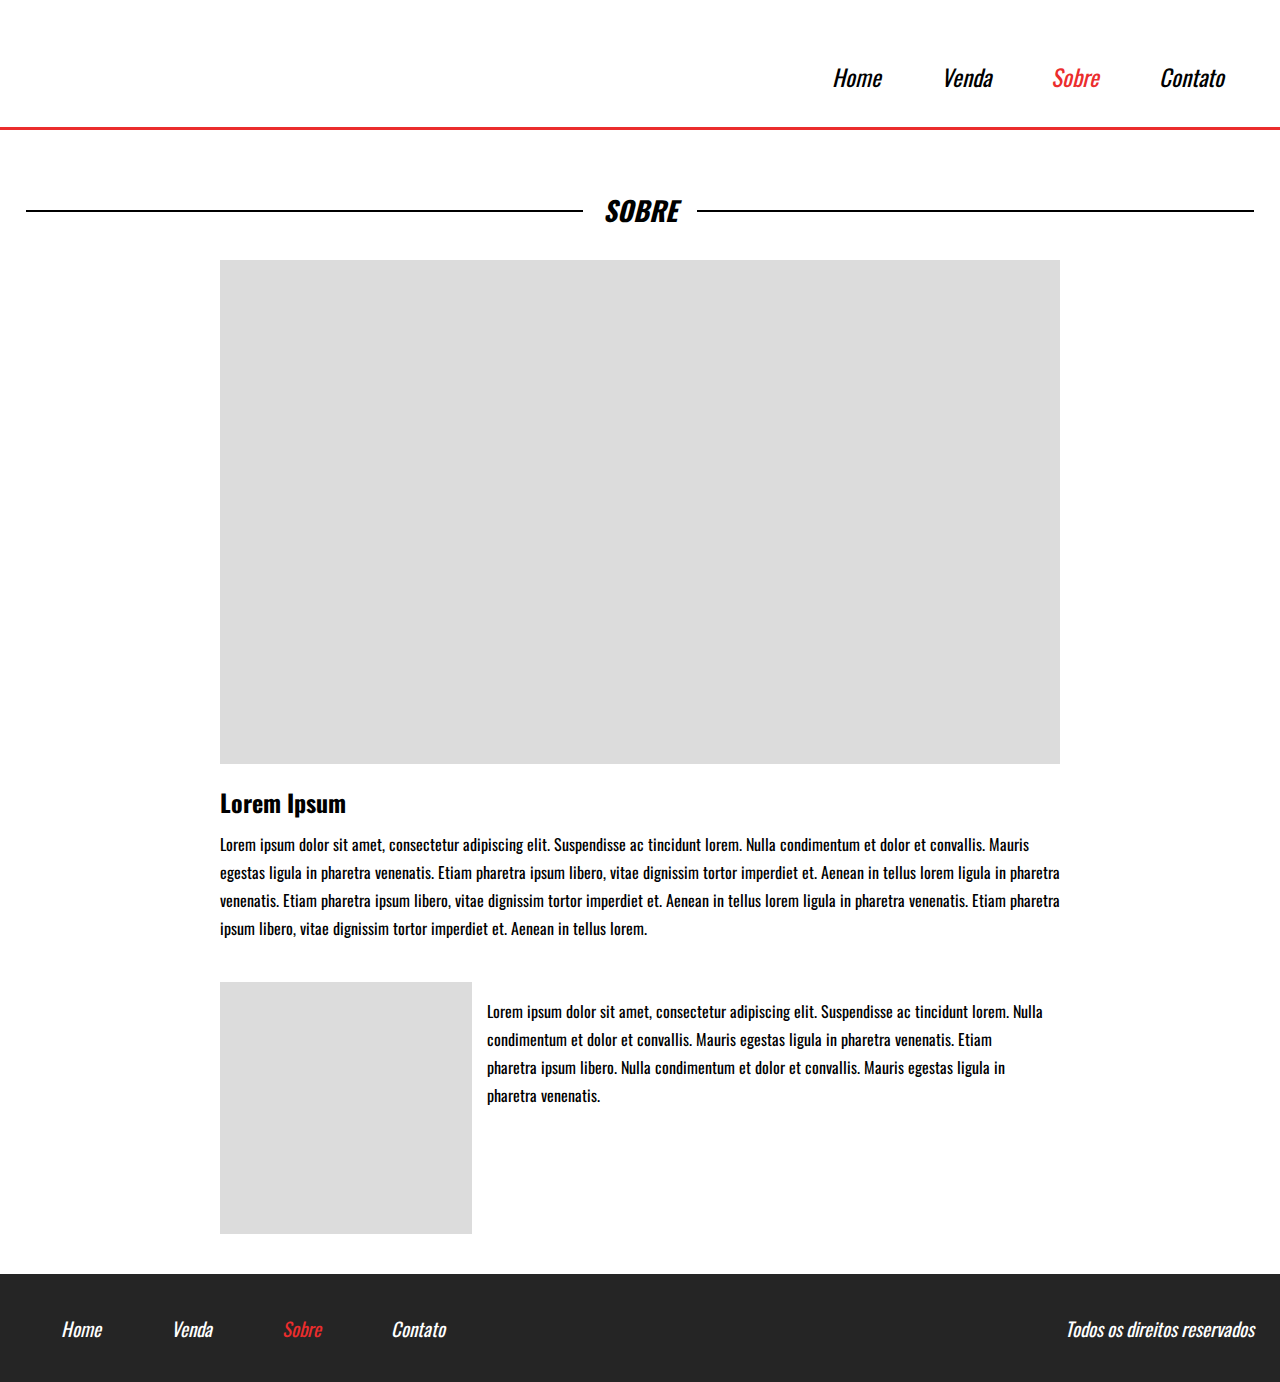
<file: sobre.html>
<!DOCTYPE html>
<html>
<head>
	<title>Projeto 05</title>
	<link href="https://fonts.googleapis.com/css?family=Oswald" rel="stylesheet">
	<link href="css/style.css" rel="stylesheet">
	<meta charset="utf-8" />
	<meta name="viewport" content="width=device-width,initial-scale=1.0,maximum-scale=1.0">
</head>
<body>

<header style="border-bottom: 3px solid #EB2D2D;">

	<div class="container">
	<div class="logo">
	</div><!--logo-->

	<nav class="desktop">
		<ul>
			<li><a href="index.html">Home</a></li>
			<li><a href="venda.html">Venda</a></li>
			<li><a style="color:#EB2D2D;" href="sobre.html">Sobre</a></li>
			<li><a href="">Contato</a></li>
		</ul>
	</nav><!--desktop-->

	<nav class="mobile">
		<ul>
			<li><a style="color:#EB2D2D;" href="index.html">Home</a></li>
			<li><a href="venda.html">Venda</a></li>
			<li><a style="color:#EB2D2D;" href="sobre.html">Sobre</a></li>
			<li><a href="">Contato</a></li>
		</ul>
	</nav><!--mobile-->

	<div class="clear"></div>
	</div><!--container-->
</header>

<section class="sobre">
	<div class="line-titulo">
		<div class="ln1"></div>
		<h2>Sobre</h2>
	</div>

	<div class="container">
		<div class="img-destaque-sobre"></div><!--img-destaque-sobre-->
		<div class="descricao-autor">
			<h2>Lorem Ipsum</h2>
			<p>Lorem ipsum dolor sit amet, consectetur adipiscing elit. Suspendisse ac tincidunt lorem. Nulla condimentum et dolor et convallis. Mauris egestas ligula in pharetra venenatis. Etiam pharetra ipsum libero, vitae dignissim tortor imperdiet et. Aenean in tellus lorem ligula in pharetra venenatis. Etiam pharetra ipsum libero, vitae dignissim tortor imperdiet et. Aenean in tellus lorem ligula in pharetra venenatis. Etiam pharetra ipsum libero, vitae dignissim tortor imperdiet et. Aenean in tellus lorem.</p>
		</div><!--descricao-autor-->
		<div class="descricao-autor2">
			<div class="img-small"></div>
			<p>
				Lorem ipsum dolor sit amet, consectetur adipiscing elit. Suspendisse ac tincidunt lorem. Nulla condimentum et dolor et convallis. Mauris egestas ligula in pharetra venenatis. Etiam pharetra ipsum libero. Nulla condimentum et dolor et convallis. Mauris egestas ligula in pharetra venenatis.
			</p>
			<div class="clear"></div>
		</div><!--descricao-autor2-->
	</div><!--container-->
</section><!--sobre-->

<footer>
	<div class="container">
	<nav>
		<ul>
			<li><a href="index.html">Home</a></li>
			<li><a href="venda.html">Venda</a></li>
			<li><a style="color:#EB2D2D;" href="sobre.html">Sobre</a></li>
			<li><a href="">Contato</a></li>
		</ul>
	</nav>
	<p>Todos os direitos reservados</p>
	<div class="clear"></div>
	</div><!--container-->
</footer>

</body>
</html>
</file>
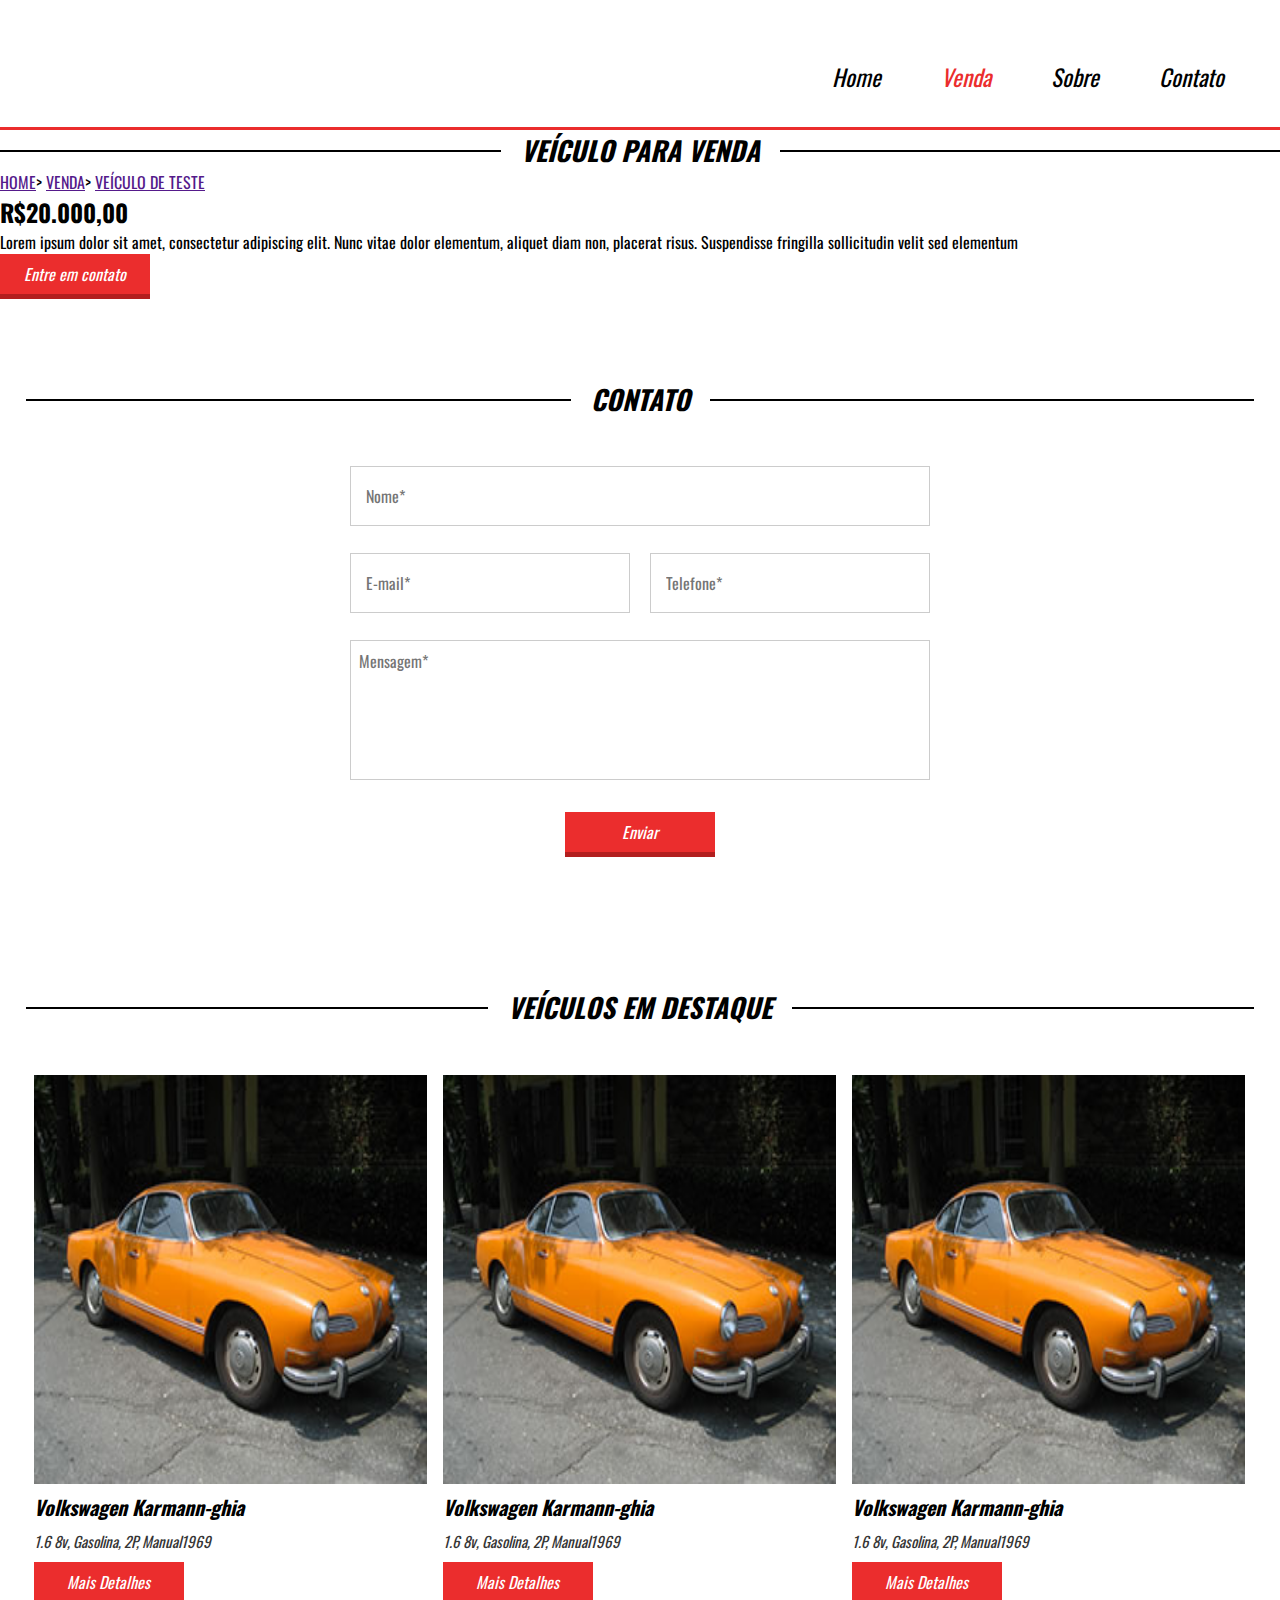
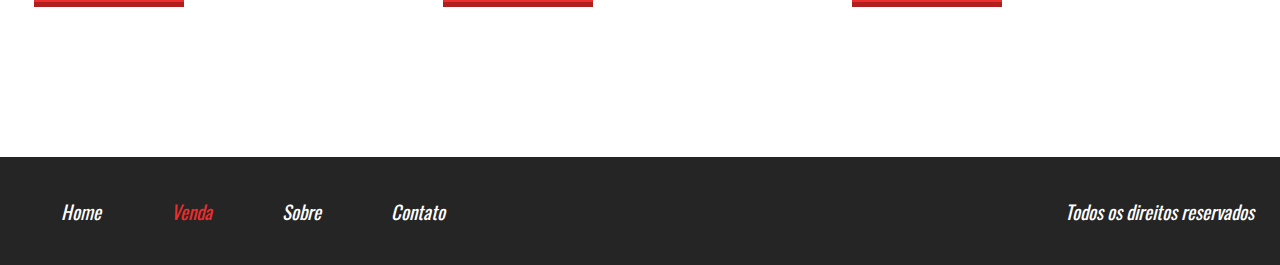
<file: veiculo-teste.html>
<!DOCTYPE html>
<html>
<head>
	<title>Projeto 05</title>
	<link href="https://fonts.googleapis.com/css?family=Oswald" rel="stylesheet">
	<link href="css/style.css" rel="stylesheet">
	<meta charset="utf-8" />
	<meta name="viewport" content="width=device-width,initial-scale=1.0,maximum-scale=1.0">
</head>
<body>

<header style="border-bottom: 3px solid #EB2D2D;">

	<div class="container">
	<div class="logo">
	</div><!--logo-->

	<nav class="desktop">
		<ul>
			<li><a href="index.html">Home</a></li>
			<li><a style="color:#EB2D2D;" href="venda.html">Venda</a></li>
			<li><a href="">Sobre</a></li>
			<li><a href="">Contato</a></li>
		</ul>
	</nav><!--desktop-->

	<nav class="mobile">
		<ul>
			<li><a href="index.html">Home</a></li>
			<li><a style="color:#EB2D2D;" href="venda.html">Venda</a></li>
			<li><a href="">Sobre</a></li>
			<li><a href="">Contato</a></li>
		</ul>
	</nav><!--mobile-->

	<div class="clear"></div>
	</div><!--container-->
</header>



<section class="venda-single">

  
	<div class="line-titulo">
		<div class="ln1"></div>
		<h2>Veículo para Venda</h2>
	</div>
	

	<div class="container">

	<div class="info-veiculo">
		<div class="info-bread"><a href="">HOME</a><span>></span>
		<a href="">VENDA</a><span>></span>
		<a href="">VEÍCULO DE TESTE</a></div>
		<div style="background-image:url('imagens/carro1.jpg');" class="foto-destaque"></div>
		<div class="nav-galeria-parent">
		<div class="arrow-left-nav"></div>
		<div class="arrow-right-nav"></div>
		<div class="nav-galeria">
			<div class="nav-galeria-wraper">
				<div style="background-color:rgb(210,210,210);" class="mini-img-wraper"><div style="background-image:url('imagens/carro1.jpg');" class="mini-img"></div></div>
				<div class="mini-img-wraper"><div style="background-image:url('imagens/carro1.jpg');" class="mini-img"></div></div>
				<div class="mini-img-wraper"><div style="background-image:url('imagens/carro1.jpg');" class="mini-img"></div></div>
				<div class="mini-img-wraper"><div style="background-image:url('imagens/carro1.jpg');" class="mini-img"></div></div>
				<div class="mini-img-wraper"><div style="background-image:url('imagens/carro1.jpg');" class="mini-img"></div></div>
				<div class="mini-img-wraper"><div style="background-image:url('imagens/carro1.jpg');" class="mini-img"></div></div>
			</div><!--nav-galeria-wraper-->

		</div><!--nav-galeria-->
		</div><!--nav-galeria-parent-->
	</div><!--info-->

	<div class="descricao-veiculo">
		<h2>R$20.000,00</h2>
		<p>Lorem ipsum dolor sit amet, consectetur adipiscing elit. Nunc vitae dolor elementum, aliquet diam non, placerat risus. Suspendisse fringilla sollicitudin velit sed elementum</p>
		<a class="btn1" href="">Entre em contato</a>
	</div><!--descricao-veiculo-->
	<div class="clear"></div>
</div><!--container-->

</section><!--venda-single-->




<section class="contato">
	<div class="line-titulo">
		<div class="ln1"></div>
		<h2>Contato</h2>
	</div><!--line-titulo-->

	<form>
		<div class="input-wraper w100">
			<input placeholder="Nome*" type="text" required />
		</div><!--input-wraper-->

		<div class="input-wraper w50">
			<input placeholder="E-mail*" type="text" required />
		</div><!--input-wraper-->

		<div class="input-wraper w50">
			<input placeholder="Telefone*" type="text" required />
		</div><!--input-wraper-->

		<div class="input-wraper w100">
			<textarea placeholder="Mensagem*" required></textarea>
		</div><!--input-wraper-->

		<div class="input-wraper w100">
			<input class="btn1" type="submit" value="Enviar" />
		</div><!--input-wraper-->

		<div class="clear"></div><!--clear-->

	</form>

</section><!--contato-->


<section class="veiculos-destaque">
	<div class="line-titulo">
		<div class="ln1"></div>
		<h2>Veículos em destaque</h2>
	</div><!--line-titulo-->
	<div class="container">
	<div class="vitrine-destaque">
		<div style="background-image:url('imagens/carro1.jpg');" class="carro-img"></div><!--carro-img-->
		<div class="info-carro">
			<h2>Volkswagen Karmann-ghia</h2>
			<p>1.6 8v, Gasolina, 2P, Manual1969</p>
			<a class="btn1" href="">Mais Detalhes</a>
		</div><!--info-carro-->
	</div><!--vitrine-destaque-->

	<div class="vitrine-destaque">
		<div style="background-image:url('imagens/carro1.jpg');" class="carro-img"></div><!--carro-img-->
		<div class="info-carro">
			<h2>Volkswagen Karmann-ghia</h2>
			<p>1.6 8v, Gasolina, 2P, Manual1969</p>
			<a class="btn1" href="">Mais Detalhes</a>
		</div><!--info-carro-->
	</div><!--vitrine-destaque-->

	<div class="vitrine-destaque">
		<div style="background-image:url('imagens/carro1.jpg');" class="carro-img"></div><!--carro-img-->
		<div class="info-carro">
			<h2>Volkswagen Karmann-ghia</h2>
			<p>1.6 8v, Gasolina, 2P, Manual1969</p>
			<a class="btn1" href="">Mais Detalhes</a>
		</div><!--info-carro-->
	</div><!--vitrine-destaque-->
	<div class="clear"></div>
	</div><!--container-->
</section><!--veiculos-destaque-->

<footer>
	<div class="container">
	<nav>
		<ul>
			<li><a href="index.html">Home</a></li>
			<li><a style="color:#EB2D2D;"  href="venda.html">Venda</a></li>
			<li><a href="">Sobre</a></li>
			<li><a href="">Contato</a></li>
		</ul>
	</nav>
	<p>Todos os direitos reservados</p>
	<div class="clear"></div>
	</div><!--container-->
</footer>

</body>
</html>
</file>
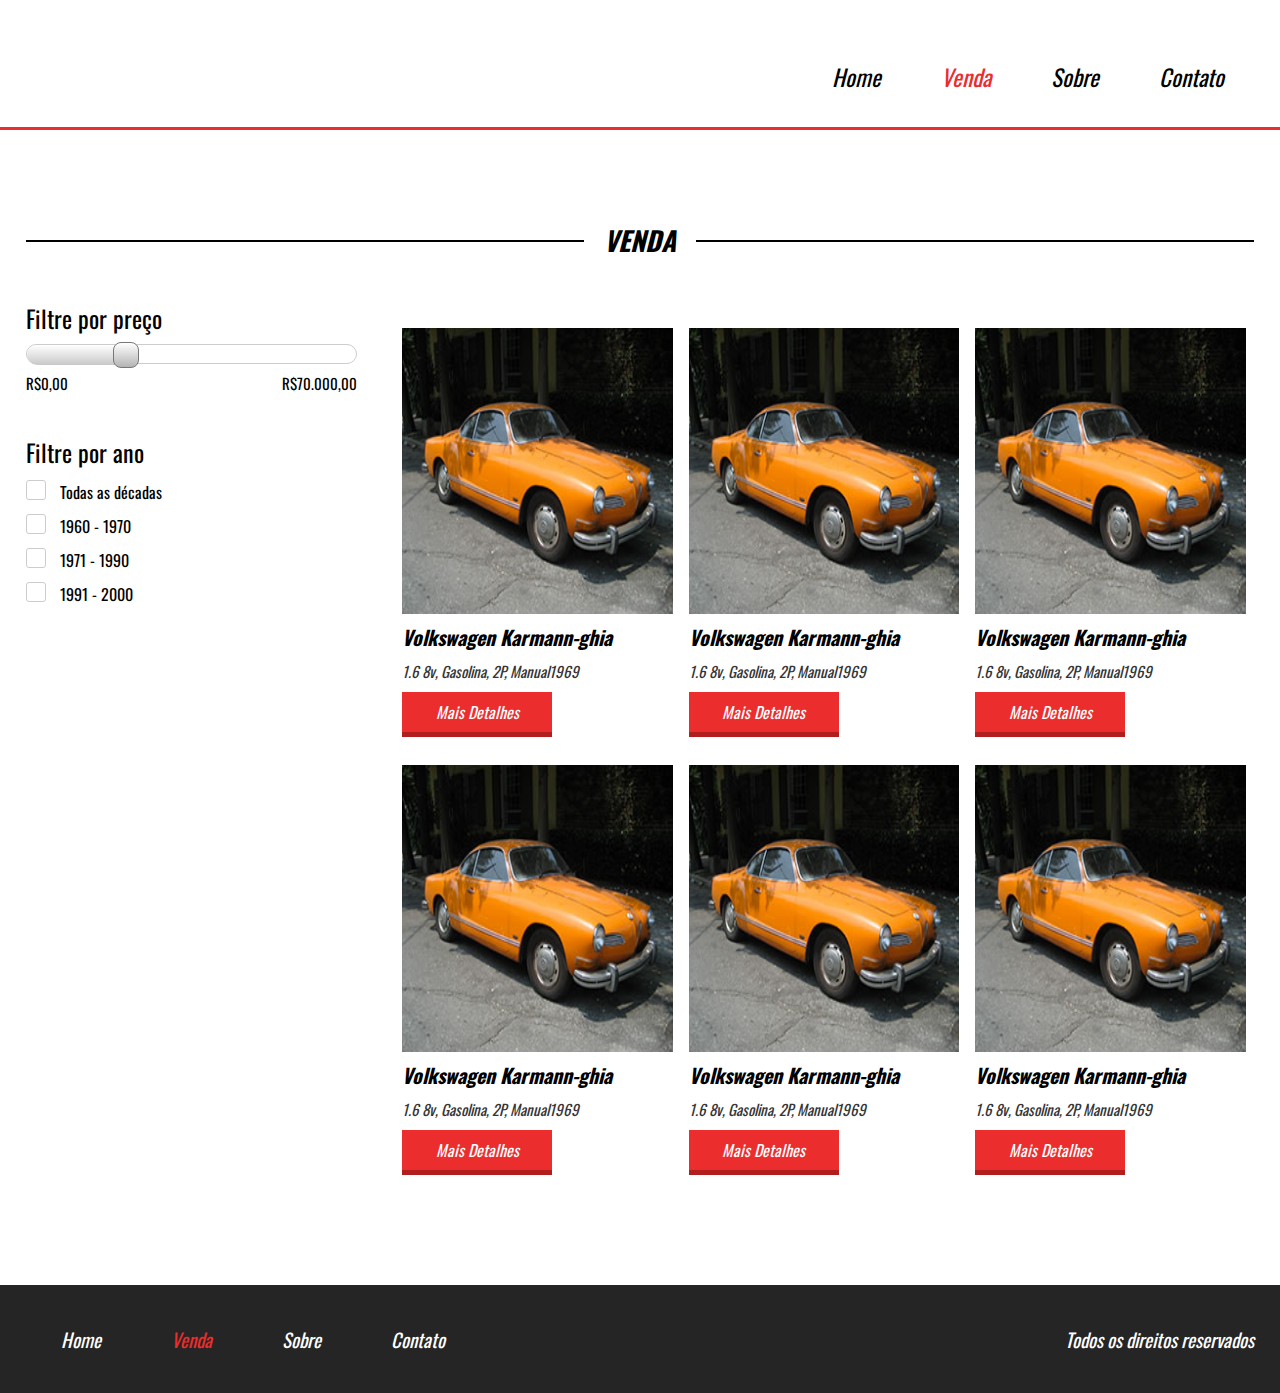
<file: venda.html>
<!DOCTYPE html>
<html>
<head>
	<title>Projeto 05</title>
	<link href="https://fonts.googleapis.com/css?family=Oswald" rel="stylesheet">
	<link href="css/style.css" rel="stylesheet">
	<meta charset="utf-8" />
	<meta name="viewport" content="width=device-width,initial-scale=1.0,maximum-scale=1.0">
</head>
<body>

<header style="border-bottom: 3px solid #EB2D2D;">

	<div class="container">
	<div class="logo">
	</div><!--logo-->

	<nav class="desktop">
		<ul>
			<li><a href="index.html">Home</a></li>
			<li><a style="color:#EB2D2D;" href="venda.html">Venda</a></li>
			<li><a href="sobre.html">Sobre</a></li>
			<li><a href="">Contato</a></li>
		</ul>
	</nav><!--desktop-->

	<nav class="mobile">
		<ul>
			<li><a href="index.html">Home</a></li>
			<li><a style="color:#EB2D2D;" href="venda.html">Venda</a></li>
			<li><a href="sobre.html">Sobre</a></li>
			<li><a href="">Contato</a></li>
		</ul>
	</nav><!--mobile-->

	<div class="clear"></div>
	</div><!--container-->
</header>


<section class="venda">
	<div class="line-titulo">
			<div class="ln1"></div>
			<h2>Venda</h2>
	</div><!--line-titulo-->

	<div class="content-venda">
		<div class="container">
		<div class="sidebar">
				<div class="search1">
					<h2>Filtre por preço</h2>
					<div class="barra-preco">
						<div class="barra-preco-fill"></div><!--barra-preco-fill-->
						<div class="pointer-barra"></div>
					</div><!--barra-preco-->
					<div class="valor-pesquisa">
						<p>R$0,00</p>
						<p>R$70.000,00</p>
						<div class="clear"></div>
					</div><!--valor-pesquisa-->
				</div><!--search1-->

				<div class="search2">
					<h2>Filtre por ano</h2>
					<form>
					<div class="form-venda-wraper">
						<input type="checkbox" id="item1" />
						<label for="item1">
							<div class="circle"></div>
						</label><!--item-->
						<span>Todas as décadas</span>
					</div><!--form-venda-wraper-->


					<div class="form-venda-wraper">
						<input type="checkbox" id="item2" />
						<label for="item2">
							<div class="circle"></div>
						</label>
						<span>1960 - 1970</span>
					</div><!--form-venda-wraper-->


					<div class="form-venda-wraper">
						<input type="checkbox" id="item3" />
						<label for="item3">
							<div class="circle"></div>
						</label>
						<span>1971 - 1990</span>
					</div><!--form-venda-wraper-->

					<div class="form-venda-wraper">
						<input type="checkbox" id="item4" />
						<label for="item4">
							<div class="circle"></div>
						</label>
						<span>1991 - 2000</span>
					</div><!--form-venda-wraper-->
					</form>
				</div><!--search2-->
		</div><!--sidebar-->

		<div class="vitrine-venda">


		<div class="vitrine-destaque">
		<div style="background-image:url('imagens/carro1.jpg');" class="carro-img"></div><!--carro-img-->
		<div class="info-carro">
			<h2>Volkswagen Karmann-ghia</h2>
			<p>1.6 8v, Gasolina, 2P, Manual1969</p>
			<a class="btn1" href="">Mais Detalhes</a>
		</div><!--info-carro-->
	</div><!--vitrine-destaque-->

	<div class="vitrine-destaque">
		<div style="background-image:url('imagens/carro1.jpg');" class="carro-img"></div><!--carro-img-->
		<div class="info-carro">
			<h2>Volkswagen Karmann-ghia</h2>
			<p>1.6 8v, Gasolina, 2P, Manual1969</p>
			<a class="btn1" href="">Mais Detalhes</a>
		</div><!--info-carro-->
	</div><!--vitrine-destaque-->

	<div class="vitrine-destaque">
		<div style="background-image:url('imagens/carro1.jpg');" class="carro-img"></div><!--carro-img-->
		<div class="info-carro">
			<h2>Volkswagen Karmann-ghia</h2>
			<p>1.6 8v, Gasolina, 2P, Manual1969</p>
			<a class="btn1" href="">Mais Detalhes</a>
		</div><!--info-carro-->
	</div><!--vitrine-destaque-->



		<div class="vitrine-destaque">
		<div style="background-image:url('imagens/carro1.jpg');" class="carro-img"></div><!--carro-img-->
		<div class="info-carro">
			<h2>Volkswagen Karmann-ghia</h2>
			<p>1.6 8v, Gasolina, 2P, Manual1969</p>
			<a class="btn1" href="">Mais Detalhes</a>
		</div><!--info-carro-->
	</div><!--vitrine-destaque-->

	<div class="vitrine-destaque">
		<div style="background-image:url('imagens/carro1.jpg');" class="carro-img"></div><!--carro-img-->
		<div class="info-carro">
			<h2>Volkswagen Karmann-ghia</h2>
			<p>1.6 8v, Gasolina, 2P, Manual1969</p>
			<a class="btn1" href="">Mais Detalhes</a>
		</div><!--info-carro-->
	</div><!--vitrine-destaque-->

	<div class="vitrine-destaque">
		<div style="background-image:url('imagens/carro1.jpg');" class="carro-img"></div><!--carro-img-->
		<div class="info-carro">
			<h2>Volkswagen Karmann-ghia</h2>
			<p>1.6 8v, Gasolina, 2P, Manual1969</p>
			<a class="btn1" href="">Mais Detalhes</a>
		</div><!--info-carro-->
	</div><!--vitrine-destaque-->

		</div><!--vitrine-venda-->

		<div class="clear"></div>
		</div><!--container-->
	</div><!--content-venda-->

</section><!--venda-->


<footer>
	<div class="container">
	<nav>
		<ul>
			<li><a href="index.html">Home</a></li>
			<li><a style="color:#EB2D2D;" href="venda.html">Venda</a></li>
			<li><a href="sobre.html">Sobre</a></li>
			<li><a href="">Contato</a></li>
		</ul>
	</nav>
	<p>Todos os direitos reservados</p>
	<div class="clear"></div>
	</div><!--container-->
</footer>

</body>
</html>
</file>
<file: css/style.css>
*{
	margin: 0;
	padding: 0;
	box-sizing: border-box;
	font-family:'Oswald', sans-serif;
}

html,body{
	height: 100%;
}

.container{
	width: 100%;
	max-width: 1400px;
	margin:0 auto;
}

.clear{
	clear: both;
}

header{
	padding:20px 2% 35px 2%;
	height: 130px;
}

header div.logo{
	float: left;
}

header nav.desktop{
	float: right;
	position: relative;
	top:40px;
}

nav.mobile{
	margin-top:40px;
	float: right;
	width: 32px;
	height: 32px;
	background-size: 100% 100%;
	cursor: pointer;
	background-image: url('../imagens/icon_menu.png');
	display: none;
}

nav.mobile ul{
	display: none;
	width: 100%;
	left: 0;
	top: 95px;
	border-bottom:4px solid #EB2D2D;
	z-index: 999;
	position: absolute;
	text-align: center;
	background-color: white;
}

nav.mobile li{
	font-size: 23px;
	padding:20px 0px;
	font-style: italic;
}

nav.mobile li a{
	color: black;
	text-decoration: none;
}

header nav.desktop ul{
	list-style-type: none;
}

header nav.desktop ul li{
	float: left;
	font-size: 23px;
	padding:0 30px;
	font-style: italic;
}

header nav.desktop a{
    color: black;
    text-decoration: none;
}

section.banner{
	overflow:hidden;
	width: 100%;
	height: 650px;
	background-color: black;
	background-image: url('../imagens/bg.jpg');
	background-size: contain;
	background-position: right bottom;
	background-repeat: no-repeat;
}

.text-banner{
	padding:70px;
}

.text-banner-single{
	width: 314px;
	font-style: italic;
	margin-top:30px;
	height: 70px;
	line-height: 70px;
	padding-left: 50px;
	text-transform: uppercase;
	color: white;
	font-size: 23px;
	background-image: url('../imagens/box-text.png');
	background-size: 100% 100%;
	background-repeat: no-repeat;
}

.text-banner .text-banner-single:nth-of-type(2){
	width: 200px;
	height: 70px;
	line-height: 70px;
	position: relative;
	left: -10px;
}

.text-banner .text-banner-single:nth-of-type(3){
	width: 170px;
	height: 70px;
	line-height: 70px;
	position: relative;
	left: -20px;
}

.text-banner .text-banner-single:nth-of-type(4){
	width: 320px;
	font-size: 21px;
	color: black;
	position: relative;
	left: -30px;
	line-height: 70px;
	background-image: url('../imagens/box-white-text.png');
}

section.veiculos-destaque{
	padding:90px 2%;
}

section.veiculos-destaque .container{
	/*Vamos deixar o padrão que é 1400px*/
	/*max-width: 1000px;*/
	padding:40px 0;
}


.line-titulo{
	/*Trocamos por 1400 para seguir com o mesmo tamanho do nosso contexto padrão da classe container!*/
	max-width: 1400px;
	margin:0 auto;
	position: relative;
	text-align: center;
}

.ln1{
	position: absolute;
	height: 2px;
	width: 100%;
	top:20px;
	background:black;
}


.line-titulo h2{
	position: relative;
	background: white;
	display: inline-block;
	text-align: center;
	font-size: 27px;
	padding:0 20px;
	font-style: italic;
	text-transform: uppercase;
}

.vitrine-destaque{
	float: left;
	width: 33.3%;
	text-align: left;
	
}

.vitrine-destaque .carro-img{
	width: 100%;
	padding-top: 100%;
	border:8px solid white;
	background-size: 100% 100%;
}

.vitrine-destaque h2{
	padding-left: 8px;
	color: black;
	font-style: italic;
	font-size: 20px;
}

.vitrine-destaque p{
	padding-top: 8px;
	padding-left: 8px;
	color: #353535;
	font-size: 15px;
	font-style: italic;
}


.btn1{
	text-align: center;
	display: block;
	line-height: 40px;
	background-color:#EB2D2D;
	text-decoration: none;
	border-bottom: 5px solid #B21E1E;
	color: white;
	font-size: 16px;
	font-style: italic;
	width: 150px;
}

.vitrine-destaque a{
	margin-left: 8px;
	margin-top:10px;

}


.servicos-descricao{
	display: flex;
}

.half1{
	width: 50%;
	text-align: right;
	padding:90px 0;
	background: #242424;
	color: white;
}

.half1-wraper{
	padding-right: 20%;
	text-align: left;
	display: inline-block;
}

.half1-wraper h2{
	font-weight: normal;
	font-style: italic;
	font-size: 32px;
}

.half1-wraper ul{
	display: inline-block;
	margin-top:20px;
}

.half1-wraper li{
	margin-left: 15px;
}

.half1-wraper a{
	margin-left: 40px;
	display: inline-block;
	vertical-align: bottom;
}

.half2{
	width: 50%;
	padding:90px 100px;
	background:#EB2D2D;
	color: white;
}

.half2 h2{
	font-weight: normal;
	font-style: italic;
	font-size: 32px;
}

.half2 .depoimento-single{
	margin-top:19px;
}

.depoimento-single p{
	font-size: 22px;
}

.navigation{
	float: left;
	width: 100%;
	max-width: 700px;
	margin-top:30px;
}

.arrows{
	float: left;
}

.navigation img{
	cursor: pointer;
	margin:0 20px;
}

.nome-depoimento{
	float: right;
	color: #252525;
	font-size: 23px;
}


section.contato{
	padding:80px 2% 0 2%;
}

section.contato form{
	max-width: 600px;
	margin:30px auto;
}

section.contato .input-wraper{
	float: left;
	padding:10px;
	margin-top:7px;
}

section.contato input[type=text]{
	width: 100%;
	border: 1px solid #ccc;
	height: 60px;
	font-size: 16px;
	line-height: 40px;
	padding-left: 15px;
}

section.contato textarea{
	font-size: 16px;
	width: 100%;
	border:1px solid #ccc;
	height: 140px;
	padding:8px;
	resize: none;
}

section.contato form .input-wraper:nth-of-type(5){
	text-align: center;
}

section.contato input[type=submit]{
	border-right: 0;
	border-left: 0;
	border-top: 0;
	cursor: pointer;
	display: inline-block;
}

.w100{
	width: 100%;
}

.w50{
	width: 50%;
}

footer{
	margin-top:20px;
	padding:40px 2%;
	background: #252525;
}

footer nav{
	float: left;
}

footer nav ul{
	list-style-type: none;
}

footer nav ul li{
	float: left;
	font-style: italic;
	padding:0 35px;
	font-size: 19px;
}

footer nav ul a{
	color: white;
	text-decoration: none;
}

footer p{
	float: right;
	color: white;
	font-size: 19px;
	font-style: italic;
}


section.venda{
	padding:90px 2%;
	min-height: 90%;
}

.content-venda{
	margin-top:40px;
}

.sidebar{
	float: left;
	width: 30%;
}

.search1{
	width:90%;
}

.search1 h2{
	font-size: 24px;
	color: black;
	font-weight: normal;
}

.search1 .barra-preco{
	width: 100%;
	height: 20px;
	background: white;
	border:1px solid #ccc;
	margin-top:8px;
	border-radius: 20px;
	position: relative;
}

.barra-preco-fill{
	position: absolute;
	left: 0;
	top: 0;
	width: 30%;
	height: 20px;
	border-radius: 20px;
	background:linear-gradient(to bottom,rgb(255,255,255),rgb(200,200,200));
}

.pointer-barra{
	width: 26px;
	height: 26px;
	position: absolute;
	left: calc(30% - 13px);
	top: -3px;
	cursor: pointer;
	border-radius: 8px;
	background:linear-gradient(to bottom,rgb(255,255,255),rgb(180,180,180));
	border:1px solid  #777;
}

.valor-pesquisa{
	margin-top:8px;
}

.valor-pesquisa p{
	color: black;
	font-size: 15px;
}

.valor-pesquisa p:nth-of-type(1){
	float: left;
}

.valor-pesquisa p:nth-of-type(2){
	float: right;
}

.search2{
	margin-top:40px;
}

.search2 h2{
	font-size: 24px;
	color: black;
	font-weight: normal;
}

.form-venda-wraper{
	margin-top:10px;
}

.form-venda-wraper input[type=checkbox]{
	display: none;
}

.form-venda-wraper label{
	width: 20px;
	height: 20px;
	display: inline-block;
	border:1px solid #ccc;
	border-radius: 3px;
	vertical-align: top;
	cursor: pointer;
	position: relative;
}


.circle{
	width: 8px;
	height: 8px;
	display: none;
	border-radius: 4px;
	background: black;
	position: absolute;
	left: 6px;
	top: 6px;
}


.form-venda-wraper input[type=checkbox]:checked + label > .circle{
	display: block;
}

.form-venda-wraper span{
	padding:0 10px;
	display: inline-block;
	vertical-align: top;
}


.vitrine-venda{
	float: left;
	width: 70%;
}

.vitrine-venda .vitrine-destaque{
	margin-top:20px;
}

section.sobre{
	min-height: 90%;
	padding:60px 2% 20px 2%;
}

section.sobre .container{
	max-width: 840px;
	margin-top:30px;
}

section.sobre .img-destaque-sobre{
	width: 100%;
	padding-top:60%;
	background-color: rgb(220,220,220);
}

section.sobre .descricao-autor{
	margin-top:20px;
}

.descricao-autor h2{
	font-size: 24px;
}

.descricao-autor p{
	line-height: 28px;
	font-size: 16px;
	margin-top:10px;
}

.descricao-autor2{
	margin-top:40px;
}


.img-small{
	width: 30%;
	padding-top:30%;
	float: left;
	background-color: rgb(220,220,220);
}

.descricao-autor2 p{
	float: left;
	width: 70%;
	line-height: 28px;
	padding:15px;
}


@media screen and (max-width: 1100px){

	.half1{
		text-align: center;
	}

	.half1-wraper{
		text-align: left;
		padding-right: 0;
	}

	.half1-wraper a{
		display: block;
		margin-left: 0;
		margin-top:15px;
	}
}

@media screen and (max-width: 900px){


	.nome-depoimento{
	float: left;
	width: 100%;
	margin:20px 20px;
	}
}

@media screen and (max-width: 768px){

	footer nav{
		display: none;
	}

	footer{
		text-align: center;
	}

	footer p{
		float: none;
	}

	.w50{
		width: 100%;
	}

	.nome-depoimento{
	float: right;
	width: auto;
	margin:0px 0px;
	}

	section.servicos-descricao{
		flex-direction: column;
	}


	.half1,.half2{
		padding:80px 4%;
		width: 100%;
	}

	section.banner{
		background-size: cover;
		background-position: 100px center;
		height: 80vh;
	}

	nav.desktop
	{
		display: none;
	}

	nav.mobile{
		display: block;
	}

	.sidebar{
		width: 100%;
		text-align: center;
	}

	.search1{
		display: inline-block;
	}

	.search2{
		text-align: left;
		display: inline-block;
	}

	.vitrine-venda{
		text-align: center;
		width: 100%;
	}

	.info-veiculo{
		width: 100%;
	}

	.descricao-veiculo{
		padding:20px 0;
		text-align: center;
	}

	.descricao-veiculo a{
		display: inline-block;
	}

	.descricao-veiculo p{
		max-width: none;
	}
}



@media screen and (max-width: 580px){
.text-banner{
	padding:30px;
}

.text-banner-single{
	width: 240px;
	font-size: 18px;
}

.text-banner .text-banner-single:nth-of-type(4){
	width: 270px;
}

section.veiculos-destaque .line-titulo h2{
	font-size: 23px;
}

section.veiculos-destaque .container{
	max-width: 1000px;
	padding:40px 0;
	text-align: center;
}

.vitrine-destaque{
	display: inline-block;
	float: none;
	width: 80%;
	text-align: center;
	margin-top:20px;
}

.vitrine-destaque a{
	display: inline-block;
}

.img-small{
	width: 100%;
	padding-top:100%;
}

.descricao-autor2 p{
	width: 100%;
	padding:20px 0;
}

}

@media screen and (max-width: 480px){
	.vitrine-destaque{
		width: 100%;
	}
}
</file>
